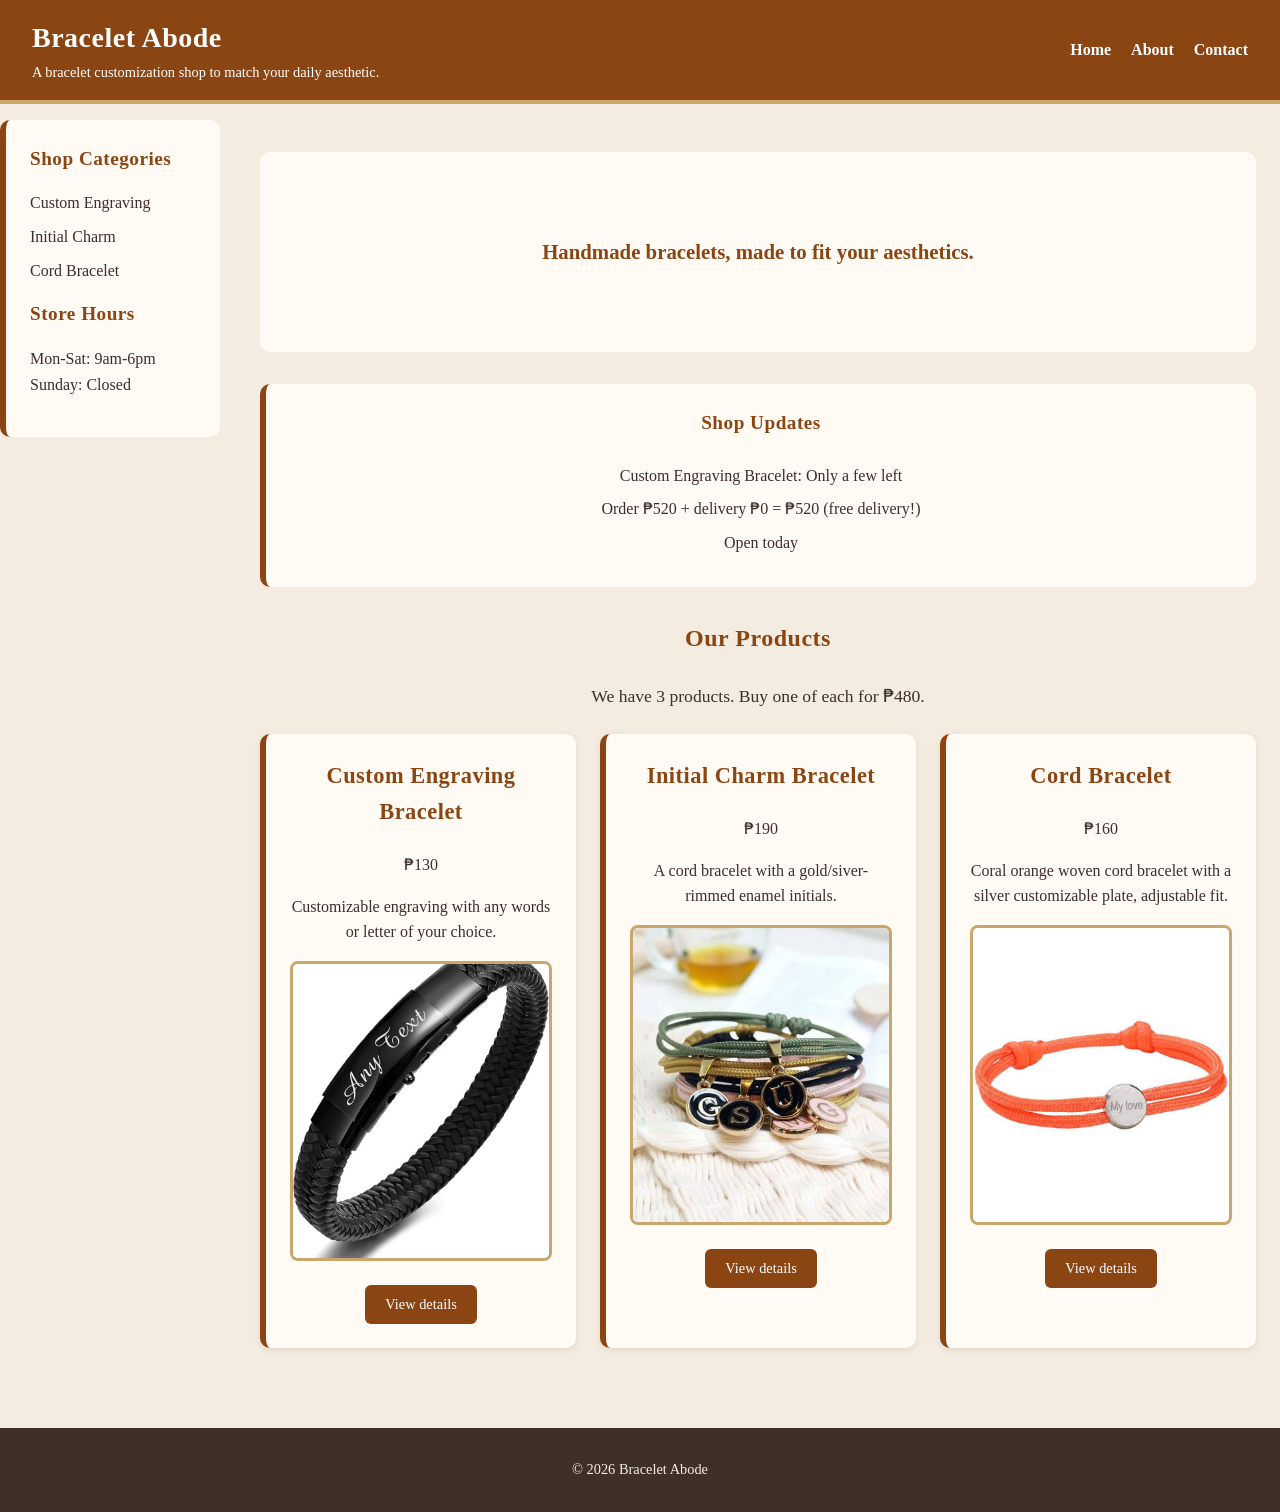
<file: index.html>
<!DOCTYPE html>
<html lang="en">
<head>
    <meta charset="UTF-8">
    <meta name="viewport" content="width=device-width, initial-scale=1.0">
    <title>Bracelet Abode</title>
    <link rel="stylesheet" href="style.css">
</head>
<body>
    <header class="site-header">
    <div class="site-title">
        <h1 id="shop-name">Bracelet Abode</h1>
        <p>A bracelet customization shop to match your daily aesthetic.</p>
    </div>
    <nav>
        <ul>
            <li><a href="index.html">Home</a></li>
            <li><a href="about.html">About</a></li>
            <li><a href="contact.html">Contact</a></li>
        </ul>
    </nav>
</header>

<aside>
    <h2>Shop Categories</h2>
    <ul>
        <li><a href="products/custom-bracelet.html">Custom Engraving</a></li>
        <li><a href="products/initial-charm-bracelet.html">Initial Charm</a></li>
        <li><a href="products/cord-bracelet.html">Cord Bracelet</a></li>
    </ul>

    <h2>Store Hours</h2>
    <p>Mon-Sat: 9am-6pm<br>Sunday: Closed</p>
</aside>

    <main>
        <section class="hero">
            <p>Handmade bracelets, made to fit your aesthetics.</p>
        </section>

        <section class="shop-info">
            <h2>Shop Updates</h2>
            <p id="stock-status"></p>
            <p id="delivery-summary"></p>
            <p id="open-status"></p>
        </section>

        <h2>Our Products</h2>
        <p id="product-summary" class="product-summary"></p>
        
        <div class="product-grid">
            <article class="product-card">
                <h3>Custom Engraving Bracelet</h3>
                <p>₱130</p>
                <p>Customizable engraving with any words or letter of your choice.</p>
                <img src="imgs/bracelet1.jpg" alt="Black leather band with a customizable plate embedding">
                <a href="products/custom-bracelet.html">View details</a>
            </article>

            <article class="product-card">
                <h3>Initial Charm Bracelet</h3>
                <p>₱190</p>
                <p>A cord bracelet with a gold/siver-rimmed enamel initials.</p>
                <img src="imgs/bracelet2.jpg" alt="A cord band bracelet with a gold/silver initial charms">
                <a href="products/initial-charm-bracelet.html">View details</a>
            </article>

            <article class="product-card">
                <h3>Cord Bracelet</h3>
                <p>₱160</p>
                <p>Coral orange woven cord bracelet with a silver customizable plate, adjustable fit.</p>
                <img src="imgs/bracelet3.jpg" alt="Orange woven cord bracelet with a round silver custom text charm">
                <a href="products/cord-bracelet.html">View details</a>
            </article>
        </div>
    </main>

    <footer>
        <p id="copyright">&copy; 2026 Bracelet Abode</p>
    </footer>
    <script src="script.js"></script>
</body>
</html>
</file>
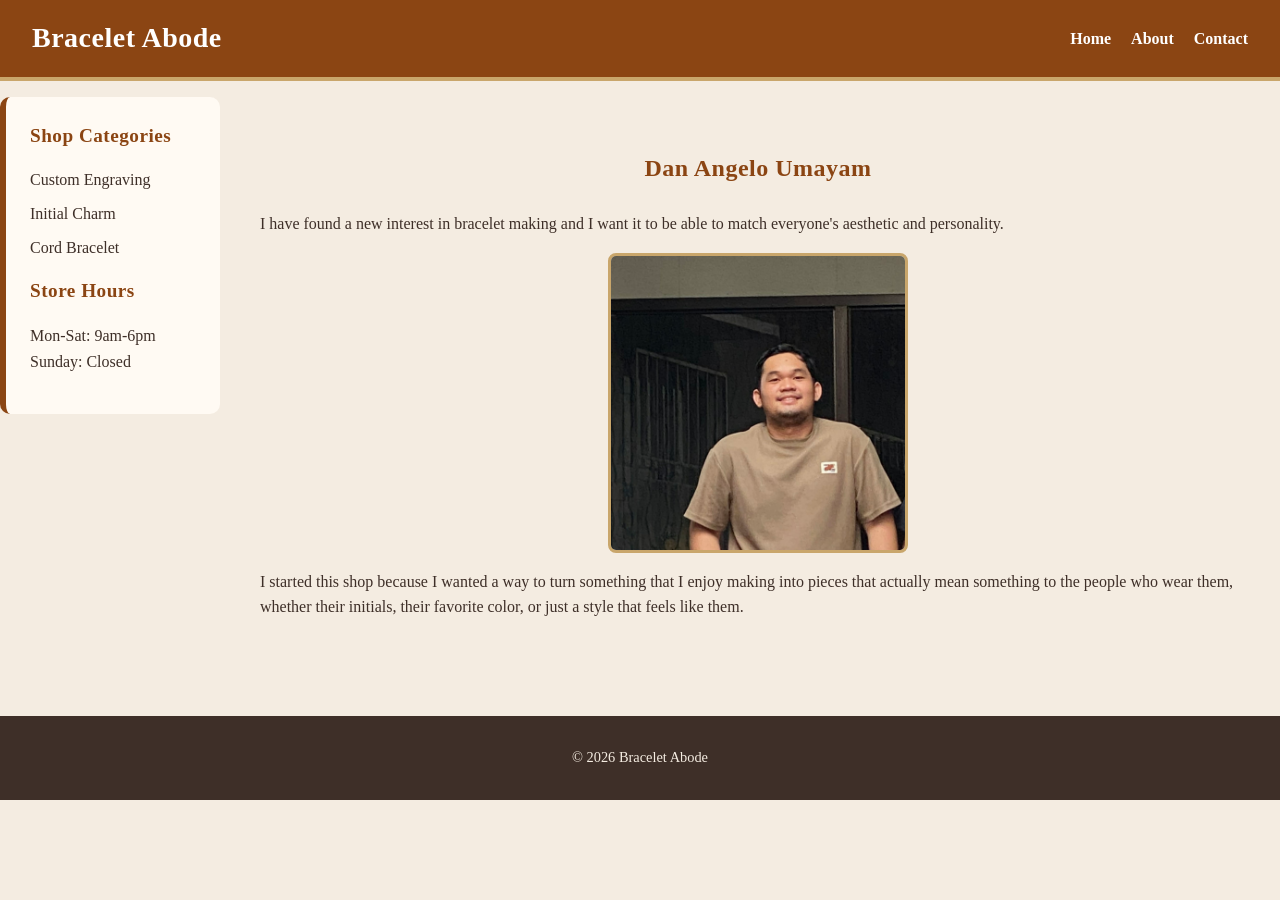
<file: about.html>
<!DOCTYPE html>
<html lang="en">
<head>
    <meta charset="UTF-8">
    <meta name="viewport" content="width=device-width, initial-scale=1.0">
    <title>About - Bracelet Abode</title>
    <link rel="stylesheet" href="style.css">
</head>
<body>
    <header class="site-header">
        <h1 id="shop-name">Bracelet Abode</h1>
        <nav>
            <ul>
                <li><a href="index.html">Home</a></li>
                <li><a href="about.html">About</a></li>
                <li><a href="contact.html">Contact</a></li>
            </ul>
        </nav>
    </header>

<aside>
    <h2>Shop Categories</h2>
    <ul>
        <li><a href="products/custom-bracelet.html">Custom Engraving</a></li>
        <li><a href="products/initial-charm-bracelet.html">Initial Charm</a></li>
        <li><a href="products/cord-bracelet.html">Cord Bracelet</a></li>
    </ul>

    <h2>Store Hours</h2>
    <p>Mon-Sat: 9am-6pm<br>Sunday: Closed</p>
</aside>

    <main>
        <section>
            <h2>Dan Angelo Umayam</h2>
            <p>I have found a new interest in bracelet making and I want it to be able to match
                everyone's aesthetic and personality.
            </p>
            <img src="imgs/IMG_20251210_034304.jpg" alt="Photo of me in a balcony." width="200">
            <p>I started this shop because I wanted a way to turn something that I enjoy making into
                pieces that actually mean something to the people who wear them, whether their
                initials, their favorite color, or just a style that feels like them.</p>
        </section>
    </main>

    <footer>
        <p id="copyright">&copy; 2026 Bracelet Abode</p>
    </footer>
    <script src="script.js"></script>
</body>
</html>
</file>
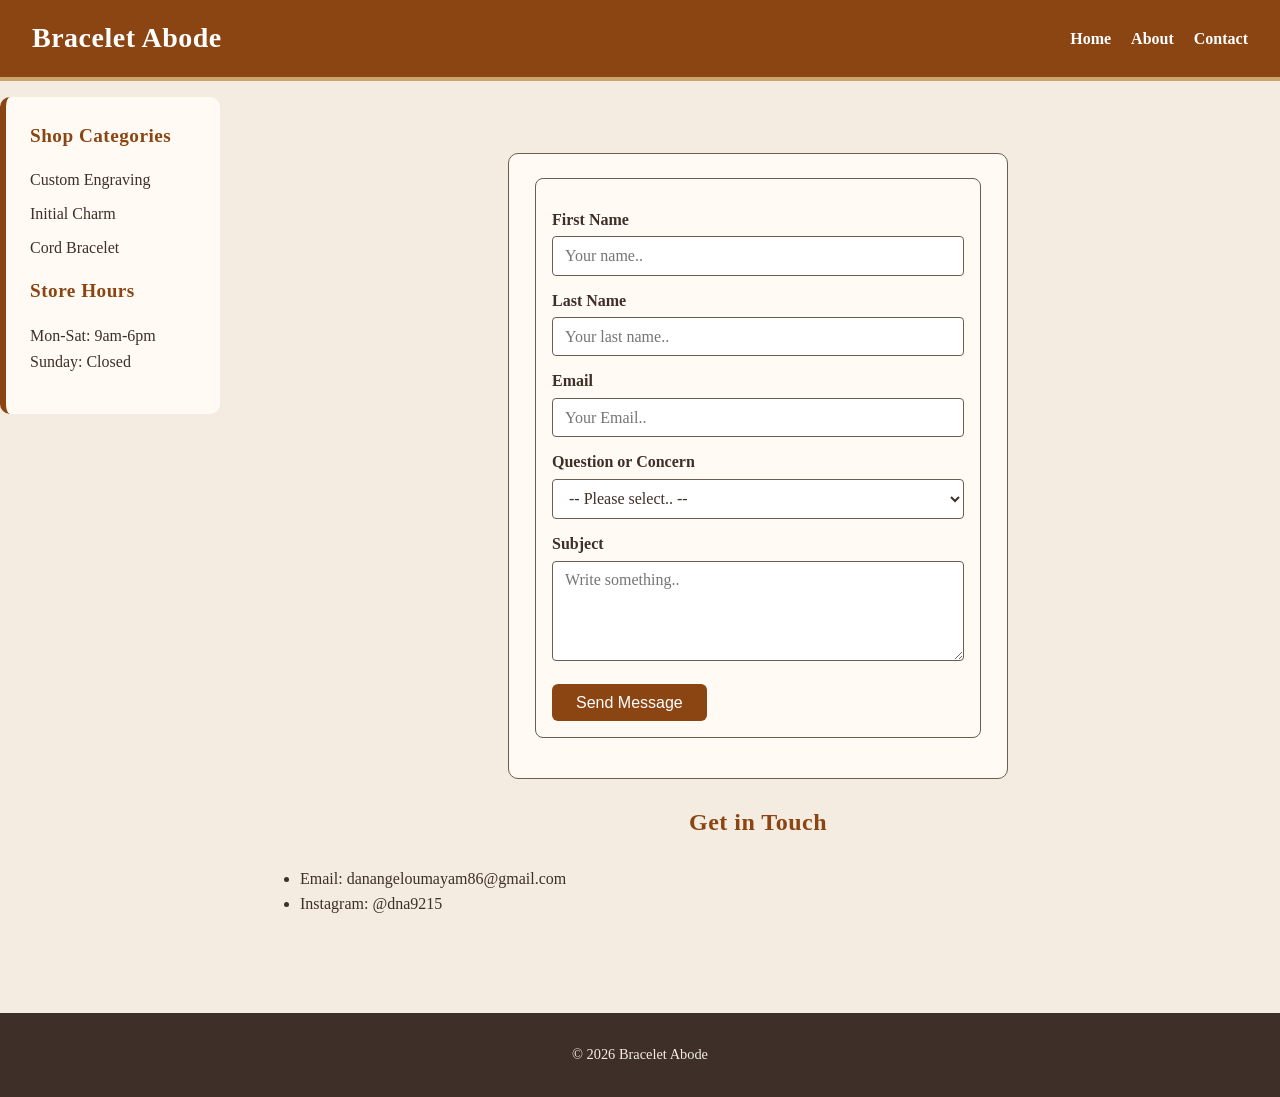
<file: contact.html>
<!DOCTYPE html>
<html lang="en">
<head>
    <meta charset="UTF-8">
    <meta name="viewport" content="width=device-width, initial-scale=1.0">
    <title>Contact - Bracelet Abode</title>
    <link rel="stylesheet" href="style.css">
</head>
<body>
    <header class="site-header">
        <h1 id="shop-name">Bracelet Abode</h1>
        <nav>
            <ul>
                <li><a href="index.html">Home</a></li>
                <li><a href="about.html">About</a></li>
                <li><a href="contact.html">Contact</a></li>
            </ul>
        </nav>
    </header>

    <aside>
    <h2>Shop Categories</h2>
    <ul>
        <li><a href="products/custom-bracelet.html">Custom Engraving</a></li>
        <li><a href="products/initial-charm-bracelet.html">Initial Charm</a></li>
        <li><a href="products/cord-bracelet.html">Cord Bracelet</a></li>
    </ul>

    <h2>Store Hours</h2>
    <p>Mon-Sat: 9am-6pm<br>Sunday: Closed</p>
</aside>

    <main>
        <form>
            <fieldset>
                <label for="fname">First Name</label>
                <input type="text" id="fname" name="firstname"
                       placeholder="Your name.."
                       autocomplete="given-name" required>
                <br>

                <label for="lname">Last Name</label>
                <input type="text" id="lname" name="lastname"
                       placeholder="Your last name.."
                       autocomplete="family-name" required>
                <br>

                <label for="email">Email</label>
                <input type="email" id="email" name="email"
                       placeholder="Your Email.."
                       autocomplete="email" required>
                <br>

                <label for="concern">Question or Concern</label>
                <select id="concern" name="concern" required>
                    <option value="">-- Please select.. --</option>
                    <option value="pquestion">Product Question</option>
                    <option value="ostatus">Order Status</option>
                    <option value="complaint">Complaint</option>
                    <option value="other">Other</option>
                </select>
                <br>

                <label for="subject">Subject</label>
                <textarea id="subject" name="subject"
                          placeholder="Write something.."
                          style="height:100px" required></textarea>
                <br>

                <input type="submit" value="Send Message">
            </fieldset>
        </form>

        <section>
            <h2>Get in Touch</h2>
            <ul>
                <li>Email: danangeloumayam86@gmail.com</li>
                <li>Instagram: @dna9215</li>
            </ul>
        </section>
    </main>

    <footer>
        <p id="copyright">&copy; 2026 Bracelet Abode</p>
    </footer>
    <script src="script.js"></script>
</body>
</html>
</file>
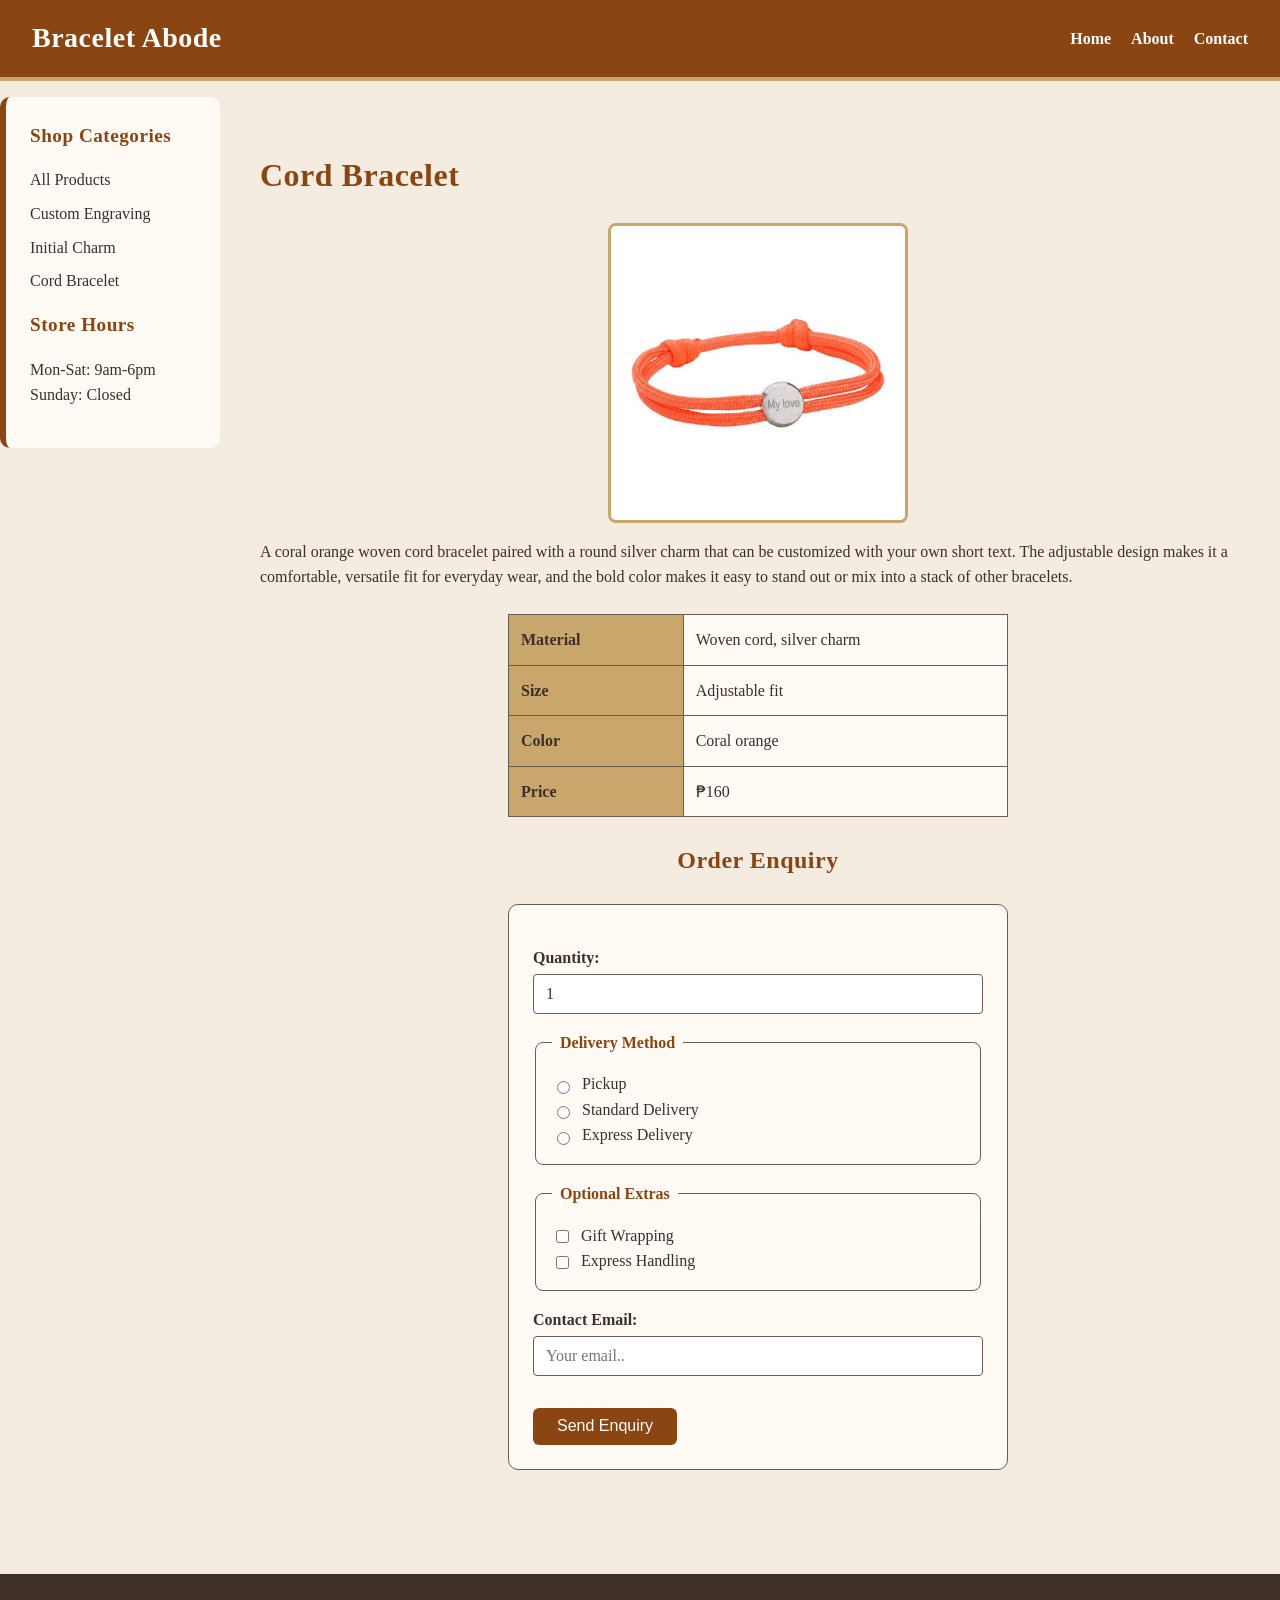
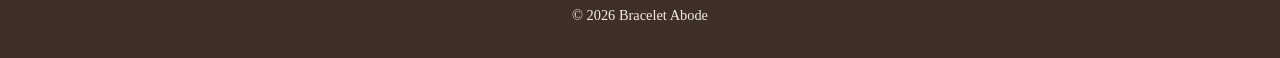
<file: products/cord-bracelet.html>
<!DOCTYPE html>
<html lang="en">
<head>
    <meta charset="UTF-8">
    <meta name="viewport" content="width=device-width, initial-scale=1.0">
    <title>Cord Bracelet - Bracelet Abode</title>
    <link rel="stylesheet" href="../style.css">
</head>
<body>
    <header class="site-header">
        <h1 id="shop-name">Bracelet Abode</h1>
        <nav>
            <ul>
                <li><a href="../index.html">Home</a></li>
                <li><a href="../about.html">About</a></li>
                <li><a href="../contact.html">Contact</a></li>
            </ul>
        </nav>
    </header>
<aside>
    <h2>Shop Categories</h2>
    <ul>
        <li><a href="../index.html">All Products</a></li>
        <li><a href="custom-bracelet.html">Custom Engraving</a></li>
        <li><a href="initial-charm-bracelet.html">Initial Charm</a></li>
        <li><a href="cord-bracelet.html">Cord Bracelet</a></li>
    </ul>

    <h2>Store Hours</h2>
    <p>Mon-Sat: 9am-6pm<br>Sunday: Closed</p>
</aside>

    <main>
        <h1>Cord Bracelet</h1>
        <img src="../imgs/bracelet3.jpg" alt="Orange woven cord bracelet with a round silver custom text charm" width="400">

        <p>
            A coral orange woven cord bracelet paired with a round silver charm that can be
            customized with your own short text. The adjustable design makes it a comfortable,
            versatile fit for everyday wear, and the bold color makes it easy to stand out or mix
            into a stack of other bracelets.
        </p>

        <table>
            <tr>
                <th>Material</th>
                <td>Woven cord, silver charm</td>
            </tr>
            <tr>
                <th>Size</th>
                <td>Adjustable fit</td>
            </tr>
            <tr>
                <th>Color</th>
                <td>Coral orange</td>
            </tr>
            <tr>
                <th>Price</th>
                <td>₱160</td>
            </tr>
        </table>

                <h2>Order Enquiry</h2>
        <form>
            <p>
                <label for="quantity">Quantity:</label>
                <input type="number" id="quantity" name="quantity" min="1" max="20" value="1">
            </p>

            <fieldset>
                <legend>Delivery Method</legend>

                <input type="radio" id="delivery-pickup" name="delivery" value="pickup">
                <label for="delivery-pickup">Pickup</label><br>

                <input type="radio" id="delivery-standard" name="delivery" value="standard">
                <label for="delivery-standard">Standard Delivery</label><br>

                <input type="radio" id="delivery-express" name="delivery" value="express">
                <label for="delivery-express">Express Delivery</label>
            </fieldset>

            <fieldset>
                <legend>Optional Extras</legend>

                <input type="checkbox" id="extra-giftwrap" name="extras" value="giftwrap">
                <label for="extra-giftwrap">Gift Wrapping</label><br>

                <input type="checkbox" id="extra-express-handling" name="extras" value="express-handling">
                <label for="extra-express-handling">Express Handling</label>
            </fieldset>

            <p>
                <label for="email">Contact Email:</label>
                <input type="email" id="email" name="email" placeholder="Your email.." required>
            </p>

            <button type="submit">Send Enquiry</button>
        </form>
    </main>

    <footer>
        <p id="copyright">&copy; 2026 Bracelet Abode</p>
    </footer>
    <script src="../script.js"></script>
</body>
</html>
</file>
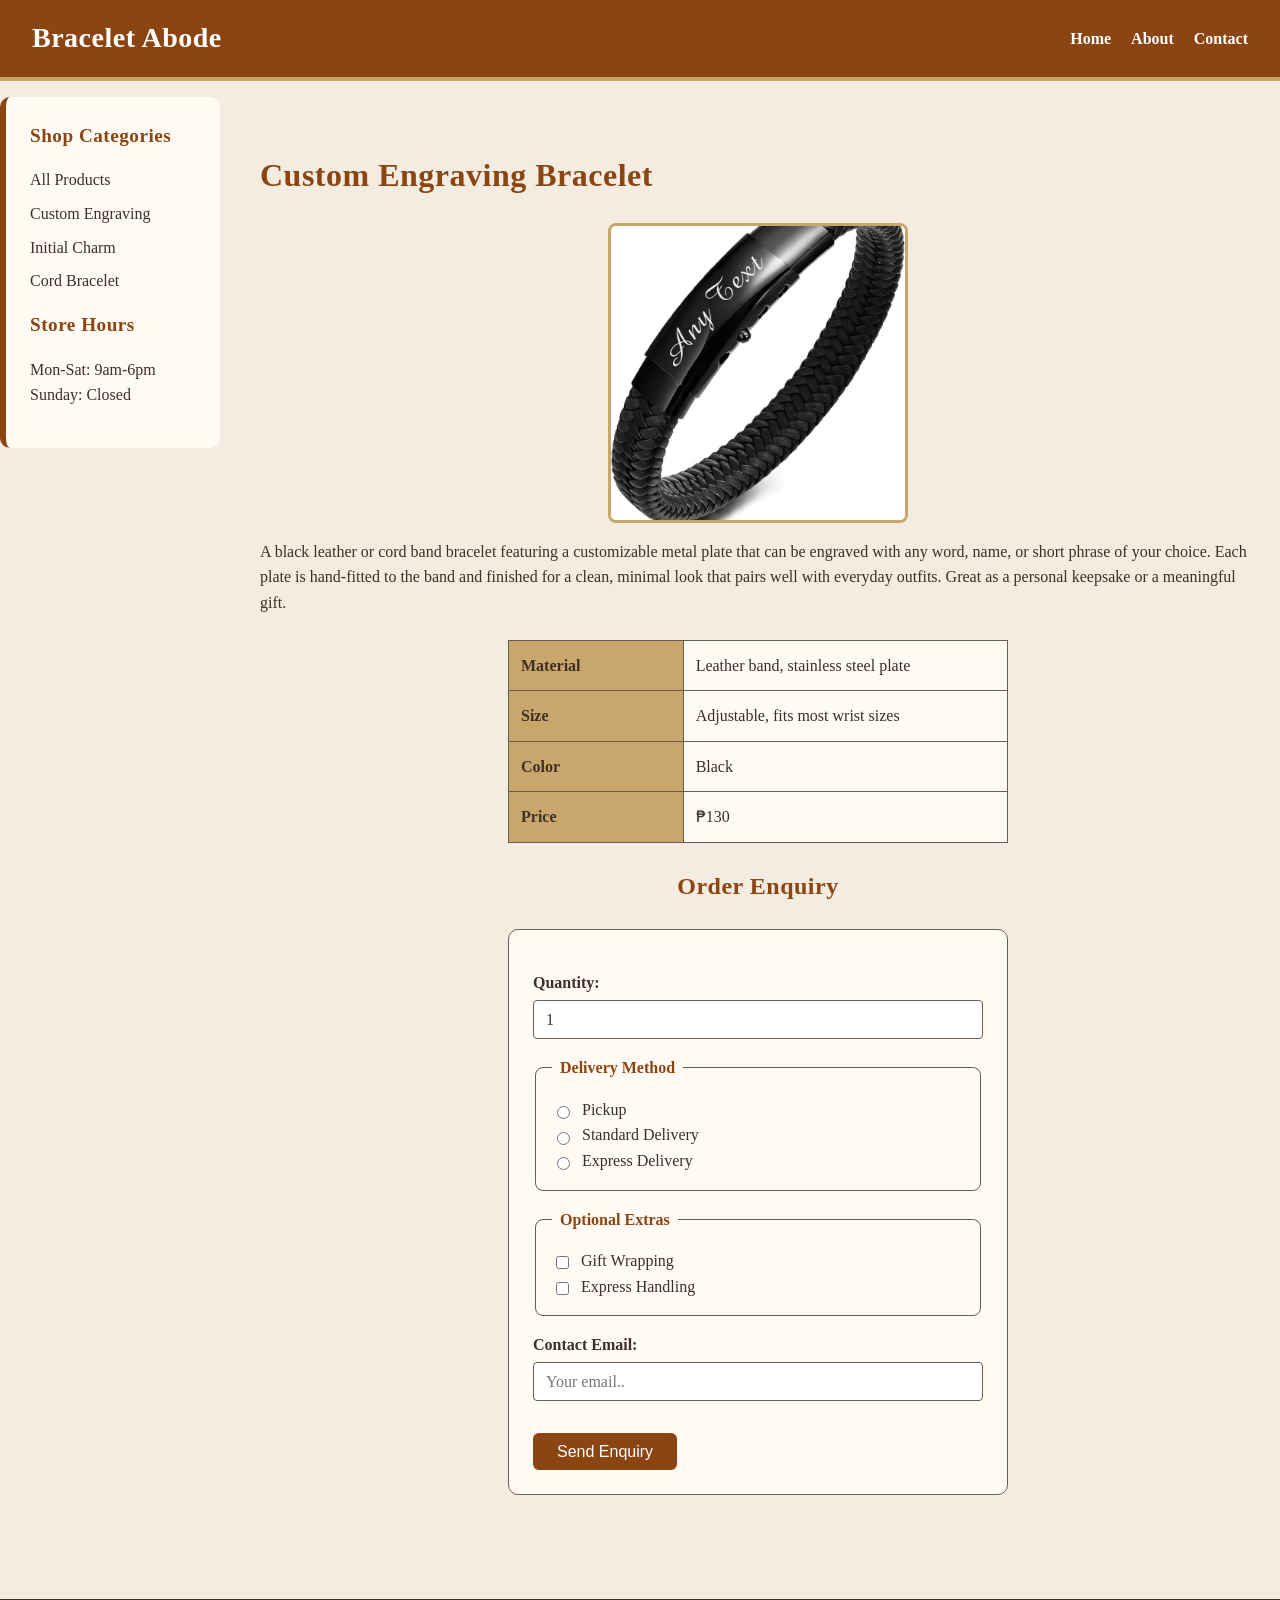
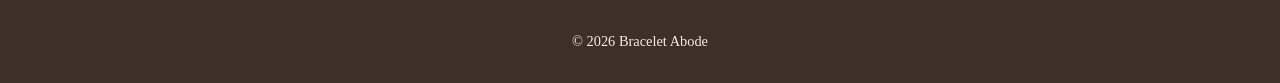
<file: products/custom-bracelet.html>
<!DOCTYPE html>
<html lang="en">
<head>
    <meta charset="UTF-8">
    <meta name="viewport" content="width=device-width, initial-scale=1.0">
    <title>Custom Engraving Bracelet - Bracelet Abode</title>
    <link rel="stylesheet" href="../style.css">
</head>
<body>
    <header class="site-header">
        <h1 id="shop-name">Bracelet Abode</h1>
        <nav>
            <ul>
                <li><a href="../index.html">Home</a></li>
                <li><a href="../about.html">About</a></li>
                <li><a href="../contact.html">Contact</a></li>
            </ul>
        </nav>
    </header>

<aside>
    <h2>Shop Categories</h2>
    <ul>
        <li><a href="../index.html">All Products</a></li>
        <li><a href="custom-bracelet.html">Custom Engraving</a></li>
        <li><a href="initial-charm-bracelet.html">Initial Charm</a></li>
        <li><a href="cord-bracelet.html">Cord Bracelet</a></li>
    </ul>

    <h2>Store Hours</h2>
    <p>Mon-Sat: 9am-6pm<br>Sunday: Closed</p>
</aside>

    <main>
        <h1>Custom Engraving Bracelet</h1>
        <img src="../imgs/bracelet1.jpg" alt="Black leather band with a customizable engraved plate" width="400">

        <p>
            A black leather or cord band bracelet featuring a customizable metal plate that can be engraved
            with any word, name, or short phrase of your choice. Each plate is hand-fitted to the
            band and finished for a clean, minimal look that pairs well with everyday outfits. Great
            as a personal keepsake or a meaningful gift.
        </p>

        <table>
            <tr>
                <th>Material</th>
                <td>Leather band, stainless steel plate</td>
            </tr>
            <tr>
                <th>Size</th>
                <td>Adjustable, fits most wrist sizes</td>
            </tr>
            <tr>
                <th>Color</th>
                <td>Black</td>
            </tr>
            <tr>
                <th>Price</th>
                <td>₱130</td>
            </tr>
        </table>

                <h2>Order Enquiry</h2>
        <form>
            <p>
                <label for="quantity">Quantity:</label>
                <input type="number" id="quantity" name="quantity" min="1" max="20" value="1">
            </p>

            <fieldset>
                <legend>Delivery Method</legend>

                <input type="radio" id="delivery-pickup" name="delivery" value="pickup">
                <label for="delivery-pickup">Pickup</label><br>

                <input type="radio" id="delivery-standard" name="delivery" value="standard">
                <label for="delivery-standard">Standard Delivery</label><br>

                <input type="radio" id="delivery-express" name="delivery" value="express">
                <label for="delivery-express">Express Delivery</label>
            </fieldset>

            <fieldset>
                <legend>Optional Extras</legend>

                <input type="checkbox" id="extra-giftwrap" name="extras" value="giftwrap">
                <label for="extra-giftwrap">Gift Wrapping</label><br>

                <input type="checkbox" id="extra-express-handling" name="extras" value="express-handling">
                <label for="extra-express-handling">Express Handling</label>
            </fieldset>

            <p>
                <label for="email">Contact Email:</label>
                <input type="email" id="email" name="email" placeholder="Your email.." required>
            </p>

            <button type="submit">Send Enquiry</button>
        </form>
    </main>

    <footer>
        <p id="copyright">&copy; 2026 Bracelet Abode</p>
    </footer>
    <script src="../script.js"></script>
</body>
</html>
</file>
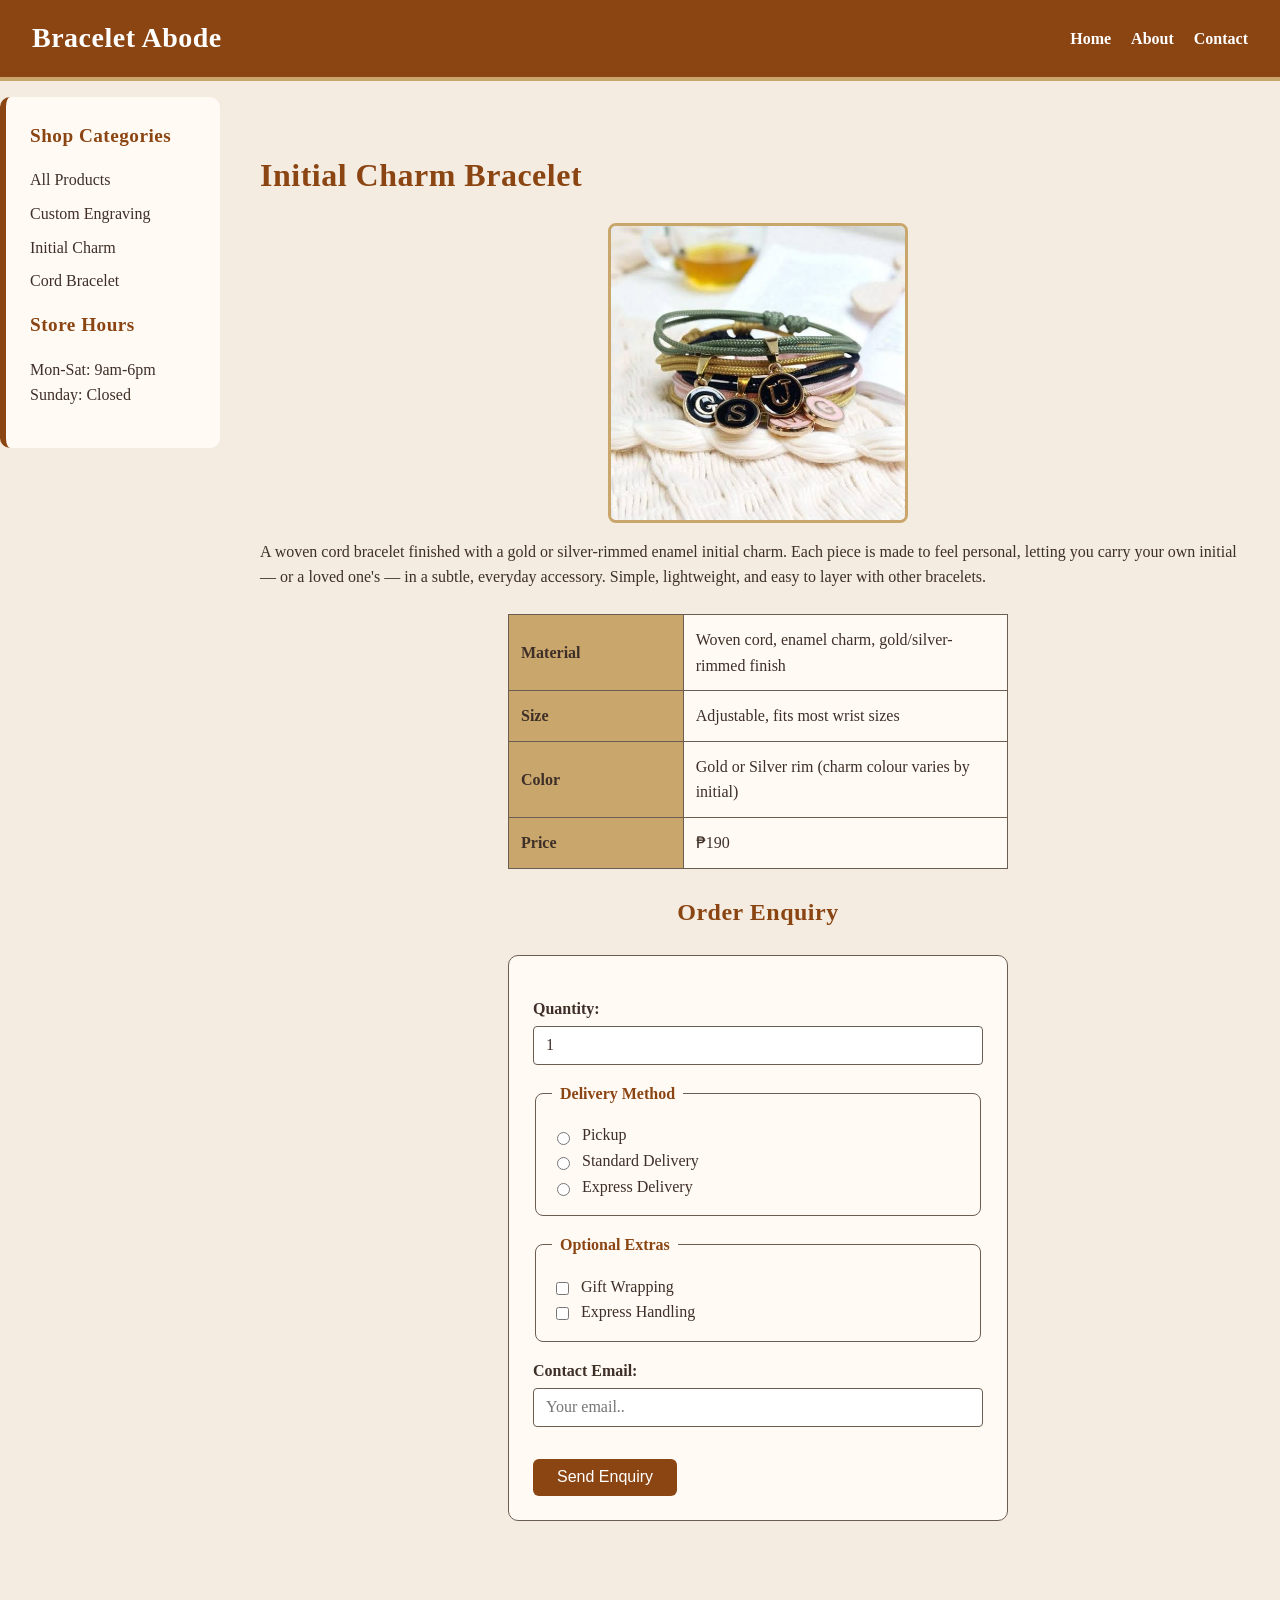
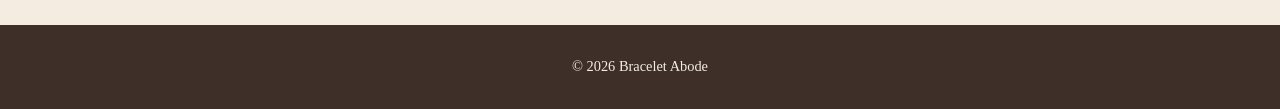
<file: products/initial-charm-bracelet.html>
<!DOCTYPE html>
<html lang="en">
<head>
    <meta charset="UTF-8">
    <meta name="viewport" content="width=device-width, initial-scale=1.0">
    <title>Initial Charm Bracelet - Bracelet Abode</title>
    <link rel="stylesheet" href="../style.css">
</head>
<body>
    <header class="site-header">
        <h1 id="shop-name">Bracelet Abode</h1>
        <nav>
            <ul>
                <li><a href="../index.html">Home</a></li>
                <li><a href="../about.html">About</a></li>
                <li><a href="../contact.html">Contact</a></li>
            </ul>
        </nav>
    </header>

<aside>
    <h2>Shop Categories</h2>
    <ul>
        <li><a href="../index.html">All Products</a></li>
        <li><a href="custom-bracelet.html">Custom Engraving</a></li>
        <li><a href="initial-charm-bracelet.html">Initial Charm</a></li>
        <li><a href="cord-bracelet.html">Cord Bracelet</a></li>
    </ul>

    <h2>Store Hours</h2>
    <p>Mon-Sat: 9am-6pm<br>Sunday: Closed</p>
</aside>

    <main>
        <h1>Initial Charm Bracelet</h1>
        <img src="../imgs/bracelet2.jpg" alt="A cord band bracelet with a gold/silver initial charm" width="400">

        <p>
            A woven cord bracelet finished with a gold or silver-rimmed enamel initial charm. Each
            piece is made to feel personal, letting you carry your own initial — or a loved one's —
            in a subtle, everyday accessory. Simple, lightweight, and easy to layer with other
            bracelets.
        </p>

        <table>
            <tr>
                <th>Material</th>
                <td>Woven cord, enamel charm, gold/silver-rimmed finish</td>
            </tr>
            <tr>
                <th>Size</th>
                <td>Adjustable, fits most wrist sizes</td>
            </tr>
            <tr>
                <th>Color</th>
                <td>Gold or Silver rim (charm colour varies by initial)</td>
            </tr>
            <tr>
                <th>Price</th>
                <td>₱190</td>
            </tr>
        </table>

                <h2>Order Enquiry</h2>
        <form>
            <p>
                <label for="quantity">Quantity:</label>
                <input type="number" id="quantity" name="quantity" min="1" max="20" value="1">
            </p>

            <fieldset>
                <legend>Delivery Method</legend>

                <input type="radio" id="delivery-pickup" name="delivery" value="pickup">
                <label for="delivery-pickup">Pickup</label><br>

                <input type="radio" id="delivery-standard" name="delivery" value="standard">
                <label for="delivery-standard">Standard Delivery</label><br>

                <input type="radio" id="delivery-express" name="delivery" value="express">
                <label for="delivery-express">Express Delivery</label>
            </fieldset>

            <fieldset>
                <legend>Optional Extras</legend>

                <input type="checkbox" id="extra-giftwrap" name="extras" value="giftwrap">
                <label for="extra-giftwrap">Gift Wrapping</label><br>

                <input type="checkbox" id="extra-express-handling" name="extras" value="express-handling">
                <label for="extra-express-handling">Express Handling</label>
            </fieldset>

            <p>
                <label for="email">Contact Email:</label>
                <input type="email" id="email" name="email" placeholder="Your email.." required>
            </p>

            <button type="submit">Send Enquiry</button>
        </form>
    </main>

    <footer>
        <p id="copyright">&copy; 2026 Bracelet Abode</p>
    </footer>
    <script src="../script.js"></script>
</body>
</html>
</file>
<file: style.css>
/* =========================================
   Variables
   ========================================= */
:root {
    --brand-color: #8B4513;   /* saddle brown - darkened for 4.5:1 contrast */
    --ink: #3e2f28;           /* dark brown ink for text */
    --muted: #6b5d52;         /* muted taupe - darkened for 4.5:1 contrast */
    --bg-light: #f4ece1;      /* cream parchment background */
    --accent: #c9a66b;        /* muted gold accent (decorative only) */
    --card-bg: #fffaf3;       /* off-white card background */
}

/* =========================================
   Base styles
   ========================================= */
* {
    box-sizing: border-box;
}

body {
    margin: 0;
    font-family: Georgia, 'Times New Roman', serif;
    line-height: 1.6;
    color: var(--ink);
    background-color: var(--bg-light);

    /* Base (mobile): single column, everything stacked.
       Products (main) come before secondary content (side). */
    display: grid;
    grid-template-columns: 1fr;
    grid-template-areas:
        "masthead"
        "main"
        "side"
        "foot";
    gap: 16px;
}

/* Enhance at tablet and up: sidebar + main side by side */
@media (min-width: 700px) {
    body {
        grid-template-columns: 220px 1fr;
        grid-template-areas:
            "masthead masthead"
            "side     main"
            "foot     foot";
    }
}

h1, h2, h3 {
    font-family: 'Trebuchet MS', Georgia, serif;
    color: var(--brand-color);
    letter-spacing: 0.5px;
}

a {
    color: var(--brand-color);
}

/* =========================================
   Layout regions
   ========================================= */
.site-header {
    background-color: var(--brand-color);
    color: #fff;
    padding: 1rem 2rem;
    display: flex;
    justify-content: space-between;
    align-items: center;
    border-bottom: 4px solid var(--accent);
    grid-area: masthead;
}

.site-title h1 {
    color: #fff;
    margin: 0;
    font-size: 1.75rem;
}

.site-title p {
    margin: 0;
    color: #fff;
    font-size: 0.9rem;
}

.site-header > h1 {
    color: #fff;
    margin: 0;
    font-size: 1.75rem;
}

.site-header nav ul {
    display: flex;
    flex-wrap: wrap;
    gap: 12px 20px;
    list-style: none;
    padding: 0;
    margin: 0;
}

.site-header nav a {
    color: #fff;
    text-decoration: none;
    font-weight: bold;
    font-size: 1rem;
    padding-bottom: 2px;
    border-bottom: 2px solid transparent;
    transition: border-color 0.2s ease;
}

.site-header nav a:hover {
    border-bottom: 2px solid var(--accent);
}

main { 
    padding: 2rem 1.5rem;
    grid-area: main;

}

main h2 {
    text-align: center;
    margin-bottom: 1.5rem;
}

footer {
    background-color: var(--ink);
    color: var(--bg-light);
    text-align: center;
    padding: 1rem;
    font-size: 0.9rem;
    margin-top: 2rem;
    grid-area: foot;
}

/* =========================================
   Components
   ========================================= */

.product-grid {
    display: flex;
    flex-wrap: wrap;
    gap: 24px;
}

/* Product cards - reusable class (5.2 requirement) */
.product-card {
    background-color: var(--card-bg);      /* 1. background colour */
    border-radius: 10px;                   /* 1. border-radius */
    padding: 24px;                          /* 2. at least 16px padding */
    border-left: 6px solid var(--brand-color); /* 3. coloured left border */
    flex: 1 1 240px;                 
    text-align: center;
    box-shadow: 0 2px 6px rgba(62, 47, 40, 0.1);
}

.product-card h3 {
    margin-top: 0;
    font-size: 1.4rem;      /* 5. distinct font-size */
    color: var(--brand-color); /* 5. distinct color */
}

.product-card p {
    color: var(--ink);
}

/* uniform, centered product images everywhere (index + product pages) */
img {
    display: block;
    margin: 1rem auto;
    width: 100%;
    max-width: 300px;
    height: 300px;
    object-fit: cover;
    border-radius: 8px;
    border: 3px solid var(--accent);
}

/* View details / back links styled as buttons */
.product-card a,
main > a {
    display: inline-block;
    margin-top: 0.5rem;
    padding: 0.5rem 1.25rem;
    background-color: var(--brand-color);
    color: #fff;
    text-decoration: none;
    border-radius: 6px;
    font-size: 0.9rem;
}

.product-card a:hover,
main > a:hover {
    background-color: var(--ink);
}

/* Product detail tables */
table {
    width: 100%;
    max-width: 500px;
    margin: 1.5rem auto;
    border-collapse: collapse;
    background-color: var(--card-bg);
}

table th, table td {
    border: 1px solid var(--muted);
    padding: 0.75rem;
    text-align: left;
    color: var(--ink);
}

table th {
    background-color: var(--accent);
    width: 35%;
}

/* Forms (contact + order enquiry) - 5.2 requirements */
form {
    max-width: 500px;
    margin: 1.5rem auto;
    background-color: var(--card-bg);
    padding: 1.5rem;
    border-radius: 10px;
    border: 1px solid var(--muted);
}

fieldset {
    border: 1px solid var(--muted);
    border-radius: 8px;        /* border-radius on fieldset */
    margin-bottom: 1rem;
    padding: 16px;              /* padding on fieldset */
}

legend {
    color: var(--brand-color);  /* styled legend using brand colour */
    font-weight: bold;
    padding: 0 0.5rem;
}

label {
    display: block;
    margin-top: 0.75rem;
    margin-bottom: 0.25rem;
    font-weight: bold;
    color: var(--ink);
}

input[type="text"],
input[type="email"],
input[type="number"],
select,
textarea {
    width: 100%;
    padding: 0.6rem 0.75rem;   /* consistent padding on inputs/textarea */
    border: 1px solid var(--muted);
    border-radius: 4px;
    font-family: inherit;
    font-size: 1rem;
    background-color: #fff;
    color: var(--ink);
}

input[type="submit"],
button[type="submit"] {
    margin-top: 1rem;
    padding: 0.6rem 1.5rem;     /* padding on button */
    background-color: var(--brand-color); /* background colour */
    color: #fff;
    border: none;               /* no default border */
    border-radius: 6px;
    font-size: 1rem;
    cursor: pointer;            /* cursor: pointer */
}

input[type="submit"]:hover,
button[type="submit"]:hover {
    background-color: var(--ink);
}

/* Visible focus state - Lesson 4.6 requirement.
   NEVER use outline: none without a replacement -
   this outline is what keyboard users rely on to see where they are. */
input:focus,
select:focus,
textarea:focus,
button:focus {
    outline: 3px solid var(--brand-color);
    outline-offset: 2px;
}
/* Radio & checkbox labels should sit inline next to their input, not stack */
input[type="radio"],
input[type="checkbox"] {
    width: auto;
    margin-right: 0.5rem;
    vertical-align: middle;
}

input[type="radio"] + label,
input[type="checkbox"] + label {
    display: inline;
    font-weight: normal;
    margin: 0;
    color: var(--ink);
}

/* Hero banner - centered horizontally and vertically */
.hero {
    height: 200px;
    display: flex;
    justify-content: center;
    align-items: center;
    background-color: var(--card-bg);
    border-radius: 10px;
    margin-bottom: 2rem;
    text-align: center;
}

.hero p {
    font-size: 1.3rem;
    color: var(--brand-color);
    font-weight: bold;
    margin: 0;
}

/* Sidebar */
aside {
    grid-area: side;
    background-color: var(--card-bg);
    border-radius: 10px;
    padding: 1.5rem;
    border-left: 6px solid var(--brand-color);
    height: fit-content;
}

aside h2 {
    font-size: 1.2rem;
    margin-top: 0;
    color: var(--brand-color);
}

aside ul {
    list-style: none;
    padding: 0;
    margin: 0 0 1rem 0;
}

aside li {
    margin-bottom: 0.5rem;
}

aside a {
    color: var(--ink);
    text-decoration: none;
}

aside a:hover {
    color: var(--brand-color);
    text-decoration: underline;
}

.product-summary {
    text-align: center;
    font-size: 1.1rem;
    color: var(--ink);
    margin-bottom: 1.5rem;
}

/* Conditions/ JAVA */
.shop-info {
    background-color: var(--card-bg);
    border-left: 6px solid var(--brand-color);
    border-radius: 10px;
    padding: 1.5rem;
    margin-bottom: 2rem;
    text-align: center;
}

.shop-info h2 {
    margin-top: 0;
    font-size: 1.2rem;
}

.shop-info p {
    margin: 0.5rem 0;
    color: var(--ink);
}
</file>
